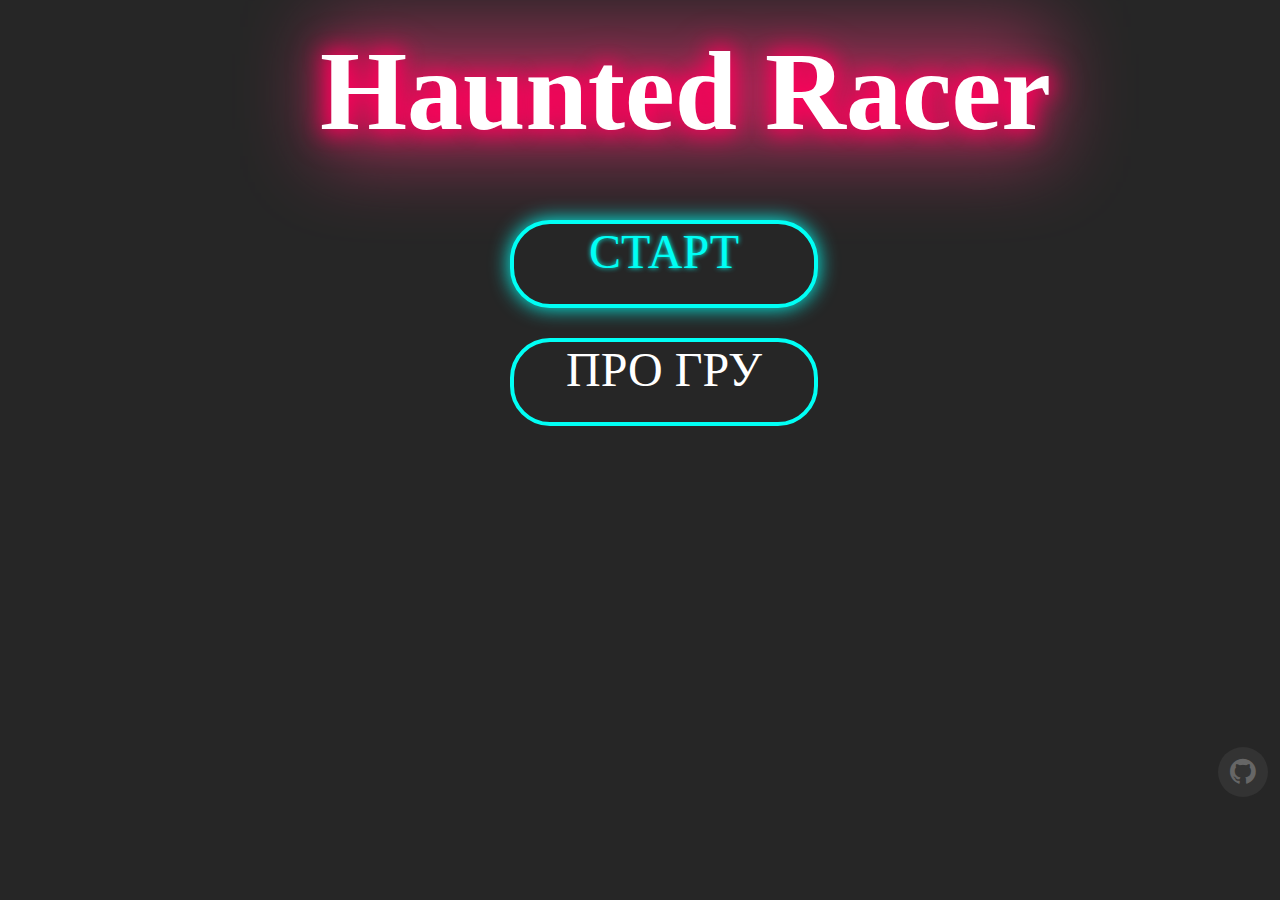
<file: Secret/index.html>
<!DOCTYPE html>
<html>
<head>
	<title>Hounted Racer</title>
	<link rel="stylesheet" type="text/css" href="libs/css/start.css">
	<link href="https://stackpath.bootstrapcdn.com/font-awesome/4.7.0/css/font-awesome.min.css" rel="stylesheet">
	<meta charset="utf-8">
	<meta name="viewport" content="width=device-width, initial-scale=1, maximum-scale=1, user-scalable=no">
</head>
<body>
    <div class="wrapper">
        <div class="main-screen">
        <div class="container center">
<h1 class="neo" data-text="Haunted Racer">Haunted Racer</h1>

<div class="glowing">
	<label>
		<a href="start.html"><input type="checkbox" name=""><span>Старт</span></a>
	</label>
</div>
<div class="glowings">
	<label>
		<a href="about.html"><input type="checkbox" name=""><span>Про Гру</span></a>
	</label>
</div>
<ul>
	<li><a href="#"><i class="fa fa-github" aria-hidden="true"></i>
</i></a></li>
</ul>
</div>
</div>
</div>

</body>
</html>
</file>
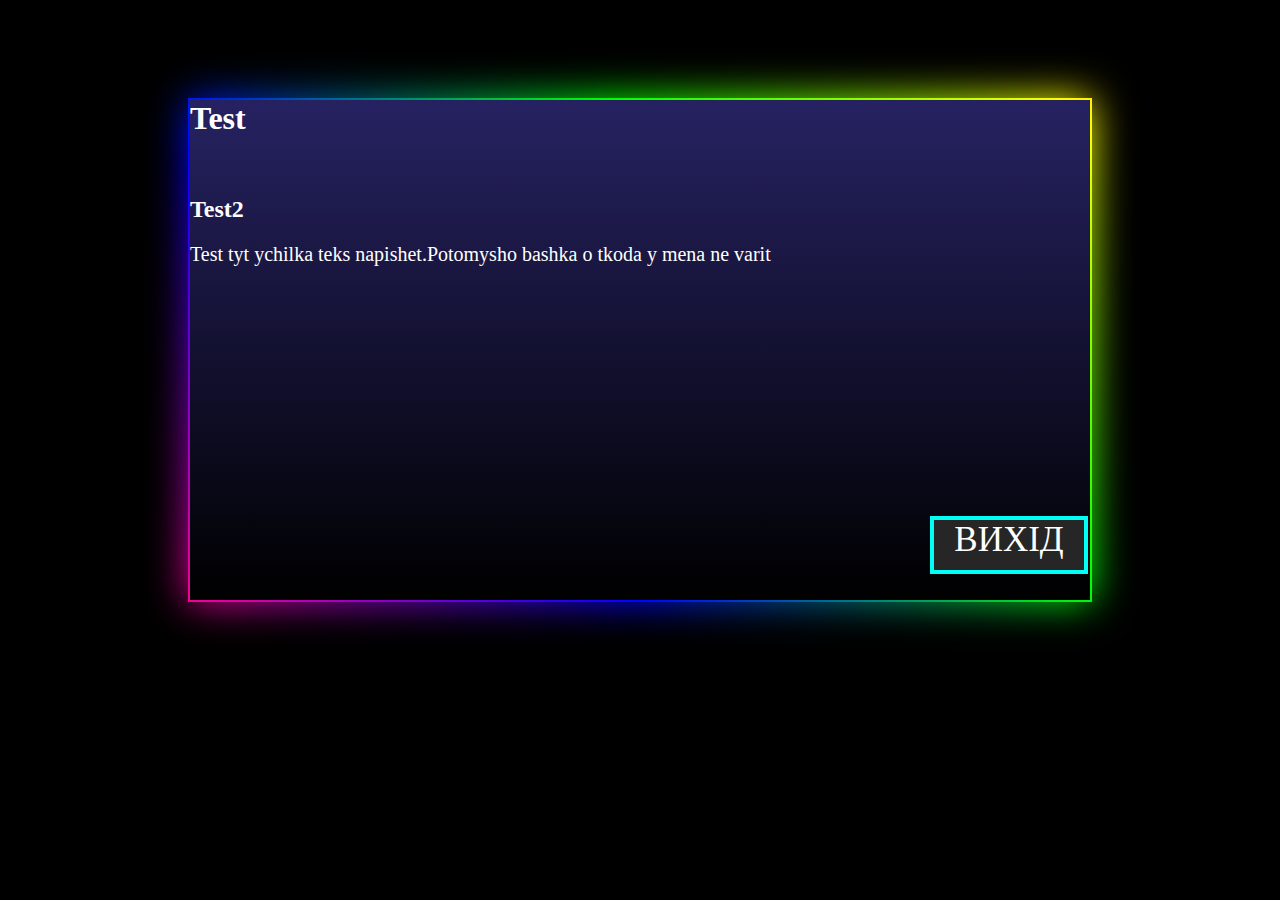
<file: Secret/about.html>
<!DOCTYPE html>
<html>
<head>
	<title>about</title>
	<meta charset="utf-8">
	<link rel="stylesheet" type="text/css" href="about.css">
</head>
<body>
	<div class="shadow">
		<h1>Test</h1>
		<br>
		<h2>Test2</h2>
		<p>Test tyt ychilka teks napishet.Potomysho bashka o tkoda y mena ne varit</p>
		<div class="glowing">
    <a href="index.html"><span>Вихід</span></a>
    </div>
	</div>


</body>
</html>
</file>
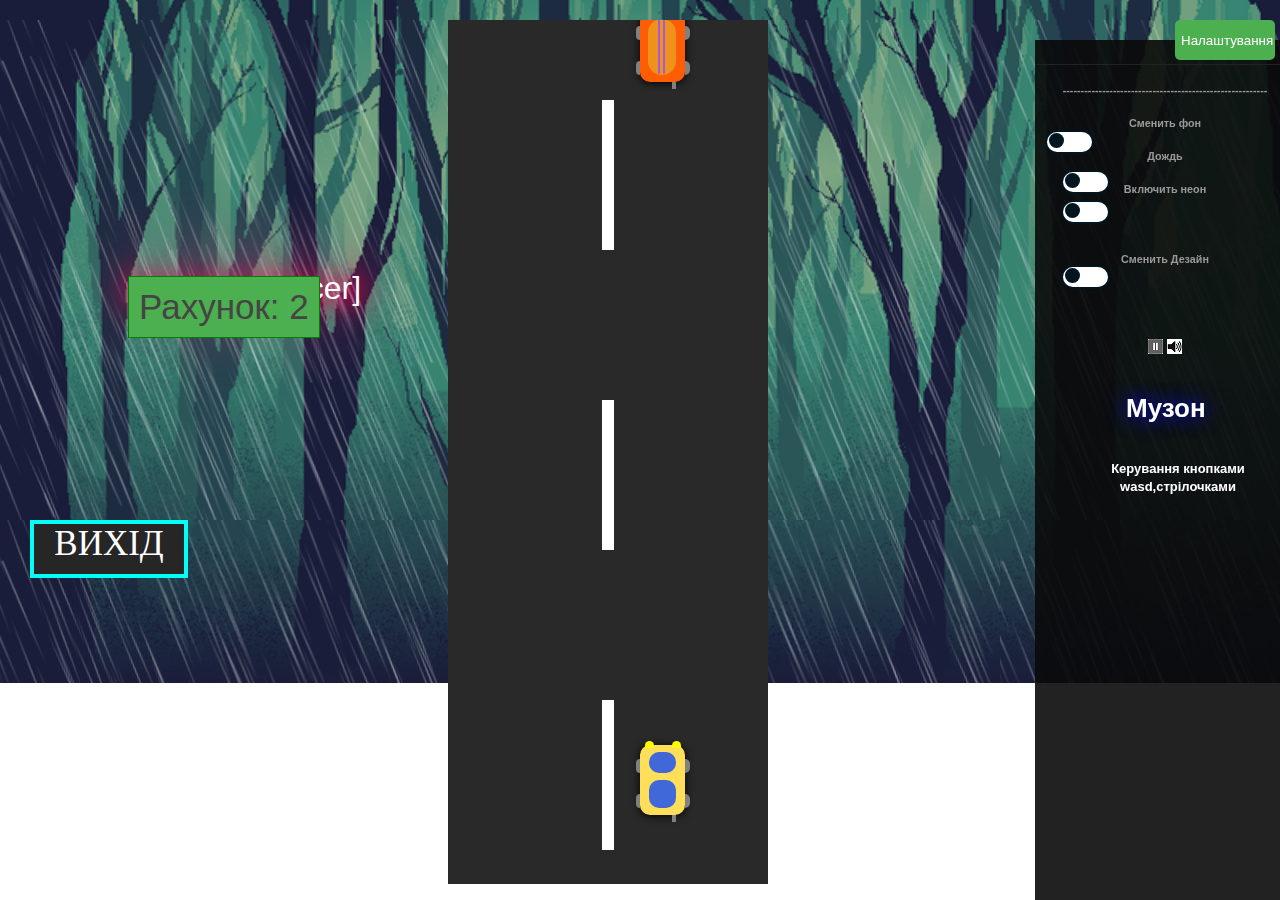
<file: Secret/start.html>
<!DOCTYPE html>
<html lang="ua"> 
<head>
    <meta charset="UTF-8">
    <meta name="viewport" content="width=device-width, initial-scale=1.0">
    <title>Haunted Racer</title>
    <link href="style.css" rel="stylesheet" />
    <link rel="stylesheet" href="master.css">
    <link rel="stylesheet" href="menu.css">
</head>
<body>
    <div class="rain">
  <nav>
  <button class="menu-toggle">Налаштування</button>
</nav>
<section class="menu-container dubplus-menu dubplus-menu-open">
  
  <p class="dubplus-menu-header"></p>

    <div class="toggle"></div>
      <h5 class="text">---------------------------------------------------------</h5>

      <div class="knopka"></div>
      <h5 class="text">Сменить фон</h5>
      <h5 class="text">Дождь</h5>
      <div class="knopka1"></div>
      <h5 class="text">Включить неон</h5>
      <div class="knopka2"></div>
      <br>
      <h5 class="text">Сменить Дезайн</h5>
      <br>
      <br>
      <br>
<button id="playpausebtn"></button>
<button id="mutebtn"></button>
<h2 class="neo1" data-text="Музон">Музон</h2>
<br>
<h3 class="text1">Керування кнопками wasd,стрілочками</h3>
</section>
<div class="glowing">

    <a href="index.html"><span>Вихід</span></a>

</div>

    <h1 class="neo" data-text="[Haunted Racer]">[Haunted Racer]</h1>
    <div id="score_div">
        Рахунок: <span id="score">0</span>
    </div>
    <div id="container">
        <div id="line_1" class="line"></div>
        <div id="line_2" class="line"></div>
        <div id="line_3" class="line"></div>
        <div id="car" class="car">
            <div class="f_glasses"></div>
         <div class="b_glasses"></div>
            <div class="f_light_l"></div>
            <div class="f_light_r"></div>
            <div class="f_tyre_l"></div>
            <div class="f_tyre_r"></div>
            <div class="b_tyre_l"></div>
            <div class="b_tyre_r"></div>
            <div class="b_tyre_tyrb"></div>
        </div>
        <div id="car_1" class="car">
            <div class="f_glassess"></div>
            <div class="dah_glass"></div>
            <div class="dah_glasse"></div>
            <div class="f_light_l"></div>
            <div class="f_light_r"></div>
            <div class="f_tyre_l"></div>
            <div class="f_tyre_r"></div>
            <div class="b_tyre_l"></div>
            <div class="b_tyre_r"></div>
            <div class="b_tyre_tyrb"></div>
        </div>
        <div id="car_2" class="car">
            <div class="f_glass1"></div>
            <div class="b_glass1"></div>
            <div class="dah_glass1"></div>
            <div class="dah_glass3"></div>
            <div class="b_glassesr"></div>
            <div class="f_light_l"></div>
            <div class="f_light_r"></div>
            <div class="f_tyre_l"></div>
            <div class="f_tyre_r"></div>
            <div class="b_tyre_l"></div>
            <div class="b_tyre_r"></div>
            <div class="b_tyre_tyrb"></div>
        </div>
        <div id="car_3" class="car">
            <div class="f_glass"></div>
            <div class="b_glass"></div>
            <div class="f_light_l"></div>
            <div class="f_light_r"></div>
            <div class="f_tyre_l"></div>
            <div class="f_tyre_r"></div>
            <div class="b_tyre_l"></div>
            <div class="b_tyre_r"></div>
            <div class="b_tyre_tyrb"></div>
        </div>
        <div id="restart_div">
            <button id="restart">
                Перезапустити<br>
                <span style="color:#16d9e7">
                <small class="small_text">(Нажміть Enter)</small>
            </span>
            </button>
        </div>
    </div>
    </div>
    <script src="libs/script/jquery.min.js"></script>
    <script src="libs/script/script.js"></script>
    <script src="libs/script/index.js"></script>
     <script type="text/javascript">
    $(document).ready(function(){
      $('.toggle').click(function(){
        $('.toggle').toggleClass('active')
        $('.neo').toggleClass('one')
        $('.neo:after').toggleClass('one1')
        $('.neo:before').toggleClass('one2')
        $('body').toggleClass('body1')
        $('.rain').toggleClass('after')
      })
    })
  </script>

  <script type="text/javascript">
    $(document).ready(function(){
      $('.knopka').click(function(){
        $('.knopka').toggleClass('active')
        $('.rain').toggleClass('after')
      })
    })
  </script>
    <script type="text/javascript">
    $(document).ready(function(){
      $('.knopka1').click(function(){
        $('.knopka1').toggleClass('active')
        $('.car').toggleClass('after')
      })
    })
  </script>
   <script type="text/javascript">
    $(document).ready(function(){
      $('.knopka2').click(function(){
        $('.knopka2').toggleClass('active')
        $('.b_glasses').toggleClass('after')
        $('.f_glasses').toggleClass('after')
        $('.f_glassess').toggleClass('after')
        $('.dah_glasse').toggleClass('after')
        $('.dah_glass').toggleClass('after')
        $('.b_glass1').toggleClass('after')
        $('.f_glass1').toggleClass('after')
        $('.dah_glass1').toggleClass('after')
        $('.dah_glass3').toggleClass('after')
         $('.b_glassesr').toggleClass('after')
         $('.b_glass').toggleClass('after')
        $('.f_glass').toggleClass('after')
      })
    })
  </script>
  <script>
var audio, playbtn, mutebtn, seek_bar;
function initAudioPlayer(){
  audio = new Audio();
  audio.src = "audio/muson.mp3";
  audio.loop = true;
  audio.play();
  // Set object references
  playbtn = document.getElementById("playpausebtn");
  mutebtn = document.getElementById("mutebtn");
  // Add Event Handling
  playbtn.addEventListener("click",playPause);
  mutebtn.addEventListener("click", mute);
  // Functions
  function playPause(){
    if(audio.paused){
        audio.play();
        playbtn.style.background = "url(pause1.png) no-repeat";
      } else {
        audio.pause();
        playbtn.style.background = "url(ret.png) no-repeat";
      }
  }
  function mute(){
    if(audio.muted){
        audio.muted = false;
        mutebtn.style.background = "url(unmute.png) no-repeat";
      } else {
        audio.muted = true;
        mutebtn.style.background = "url(mute.png) no-repeat";
      }
  }
}
window.addEventListener("load", initAudioPlayer);
</script>
</body>
</html>
</file>
<file: Secret/libs/css/start.css>
body{
	margin: 0;
	padding: 0;
	background:#262626;

}

/* ------------------------------neon------------------------------------------- */

.neo{
    position: absolute;
    top:3%;
    left: 25%;
    margin: 0;
    font-size: 7em;
    color: #fff;
    text-shadow: 0 0 20px #ff005b;

}
.neo:after
{   content: attr(data-text);
    position: absolute;
    top:0;
    left: 0;
    z-index: -1;
    color: #ff005b;
    filter:blur(15px);

}
.neo:before
{   content:'';
    position: absolute;
    top:0;
    left: 0;
    width: 100%;
    height: 100%;
    background:#fe3a80;
    z-index: -2;
    opacity: .5;
    filter:blur(40px);

}
/* ------------------------------Neon------------------------------------------- */

/* ------------------------------Git,steam.....------------------------------------------- */
ul{
	margin:0;
	padding:0;
	display:flex;
	position:absolute;
	top:83%;
	left:94%;


}

ul li {
	list-style:none;
	margin:0 15px;
}

ul li a {
	position:relative;
	display:block;
	width:50px;
	height:50px;
	text-align:center;
	line-height:50px;
	background:#333;
	border-radius:50%;
	font-size:30px;
	color:#666;
	transition:.5s;
}

ul li a:before {
	content:'';
	position: absolute;
	top: 0;
	left: 0;
	width: 100%;
	height: 100%;
	border-radius: 50%;
	background: #ff005b;
	transition: .5s;
	transform: scale(.9);
	z-index: -1;
}

ul li a:hover:before{
	transform: scale(1.1);
	box-shadow: 0 0 15px #ff005b;
}

ul li a:hover
{
	color:#ff005b;
	box-shadow: 0 0 5px #ff005b;
	text-shadow: 0 0 5px #ff005b;
}
/* ------------------------------Github,Steam.....------------------------------------------- */
/* ------------------------------Button start------------------------------------------- */

.glowing{
	position: relative;

}
.glowing span{
	position: absolute;
	top: 220px;
	left: 510px;
	width: 300px;
	height: 80px;
	background: #262626;
	border: 4px solid #00fff5;
	font-size: 48px;
	color: white;
	text-align: center;
	border-radius: 40px;
	text-transform:  uppercase;
	font-family: verdana;
	overflow: hidden;
	
}
input{
	-webkit-appearance:none;
	transition: .5s
}
input:hover + span{
	color: #00fff5;
	border: 4px solid #00fff5;
	text-shadow: 0 0 5px #00fff5;
	box-shadow:  0 0 20px #00fff5;

}
/* ------------------------------Button start------------------------------------------- */
/* ------------------------------Button tutorial------------------------------------------- */
.glowings
{
	position: relative;
}
.glowings span{
	position: absolute;
	top: 320px;
	left: 510px;
	width: 300px;
	height: 80px;
	background: #262626;
	border: 4px solid #00fff5;
	font-size: 48px;
	color: white;
	text-align: center;
	border-radius: 40px;
	text-transform:  uppercase;
	font-family: verdana;
	overflow: hidden;
	
}
/* ------------------------------Button tutorial------------------------------------------- */
/* ------------------------------Button about------------------------------------------- */
.glowings2
{
	position: relative;
}
.glowings2 span{
	position: absolute;
	top: 420px;
	left: 510px;
	width: 300px;
	height: 80px;
	background: #262626;
	border: 4px solid #00fff5;
	font-size: 48px;
	color: white;
	text-align: center;
	border-radius: 40px;
	text-transform:  uppercase;
	font-family: verdana;
	overflow: hidden;
	
}



@media (min-width: 1920px) {
.neo{font-size: 8em;
    top: 20%;
    left: 35%;
  }
  .glowings span{
    margin: 30% auto;
    top: 50%;
    left: 50%;
    
  }
  .glowing span{
    margin: 25% auto;
    top: 80%;
    left: 50%;
  }
}
</file>
<file: Secret/about.css>
body{
	margin:0;
	padding: 0;
	background: #000;

}

h1{
	color: white;

}
h2{
	color: white;
}
p{
	color: white;
	font-size: 20px;
}
.shadow{
	position: relative;
	margin: 100px auto 0;
	width: 900px;
	height: 500px;
	background: linear-gradient(0deg,#000,#262262)
}
.shadow:before,
.shadow:after{
	content:'';
	position: absolute;
	top: -2px;
	left: -2px;
	background: linear-gradient(45deg,#fb0094,#0000ff,#00ff00,#ffff00,#ff0000,#fb0094,#0000ff,#00ff00,#ffff00,#ff0000);
	background-size: 400%;
	width: calc(100% + 4px);
	height: calc(100% + 4px);
	z-index: -1;
	animation: animate 20s linear infinite;

}
.shadow:after{
	filter: blur(20px);
}
@keyframes animate
{
	0%
	{
		background-position: 0 0;

	}
	50%
	{
		background-position: 300% 0;
	}
	100%
	{
		background-position: 0 0;
	}
}

.glowing{
    position: relative;

}
.glowing span{
    position: absolute;
    top: 230px;
    left: 740px;
    width: 150px;
    height: 50px;
    background: #262626;
    border: 4px solid #00fff5;
    font-size: 35px;
    color: white;
    text-align: center;
    text-transform:  uppercase;
    font-family: verdana;
    overflow: hidden;
    
}
</file>
<file: Secret/style.css>
@import url('https://fonts.googleapis.com/css?family=Quicksand');
body {
    height: 100%;
    width: 100%;
    margin: 0;
    padding: 0;
    background-repeat: no-repeat;
    background-image:url(test3.png);
    font-family: sans-serif;
    background-size: 100%;
    font-family: 'Quicksand', sans-serif;
}

body.body1 {
    height: 100%;
    width: 100%;
    margin: 0;
    background-image:url(sand.jpg);
    font-family: sans-serif;
    background-size: 100%;
    font-family: 'Quicksand', sans-serif;
}
      /* ------------------------------Кнопки------------------------------------------- */
.toggle
{
    position: absolute;
    top: 90px;
    right: 80px;
    left: 10px;
    background:#fff;
    border: 2px solid #00151f;
    width: 45px;
    height: 20px;
    cursor: pointer;
    border-radius: 20px;
    transition: 0.5s;
    

}

.toggle.active{
    background:#00151f;
    border: 2px solid #fff;
}

.toggle:before
{
    content: '';
    position: absolute;
    top: 1px;
    left: 2px;
    width: 15px;
    height: 15px;
    background:#00151f;
    border-radius: 50%;
    transition: 0.5s;
}

.toggle.active:before{
    left: 25px;
    background:#fff;

}


.knopka
{
    position: absolute;
    top: 130px;
    right: 185px;
    background:#fff;
    border: 2px solid #00151f;
    width: 45px;
    height: 20px;
    cursor: pointer;
    border-radius: 20px;
    transition: 0.5s;
    

}

.knopka.active{
    background:#00151f;
    border: 2px solid #fff;
}

.knopka:before
{
    content: '';
    position: absolute;
    top: 1px;
    left: 2px;
    width: 15px;
    height: 15px;
    background:#00151f;
    border-radius: 50%;
    transition: 0.5s;
}

.knopka.active:before{
    left: 25px;
    background:#fff;

}

.knopka1
{
    position: absolute;
    top: 160px;
    right: 185px;
    background:#fff;
    border: 2px solid #00151f;
    width: 45px;
    height: 20px;
    cursor: pointer;
    border-radius: 20px;
    transition: 0.5s;
    

}

.knopka1.active{
    background:#00151f;
    border: 2px solid #fff;
}

.knopka1:before
{
    content: '';
    position: absolute;
    top: 1px;
    left: 2px;
    width: 15px;
    height: 15px;
    background:#00151f;
    border-radius: 50%;
    transition: 0.5s;
}

.knopka1.active:before{
    left: 25px;
    background:#fff;

}

.knopka2
{
    position: absolute;
    top: 225px;
    right: 185px;
    background:#fff;
    border: 2px solid #00151f;
    width: 45px;
    height: 20px;
    cursor: pointer;
    border-radius: 20px;
    transition: 0.5s;
    

}

.knopka2.active{
    background:#00151f;
    border: 2px solid #fff;
}

.knopka2:before
{
    content: '';
    position: absolute;
    top: 1px;
    left: 2px;
    width: 15px;
    height: 15px;
    background:#00151f;
    border-radius: 50%;
    transition: 0.5s;
}

.knopka2.active:before{
    left: 25px;
    background:#fff;

}
      /* ------------------------------Кнопки ------------------------------------------- */

#container{
    position: relative;
    height: 96vh;
    width: 25%;
    left: 35%;
    margin-top:20px;
    background-color: #292929;
    overflow: hidden;
}
.line{
    position: absolute;
    height: 150px;
    width: 4%;
    margin-left: 48%;
    background-color: white;
}
#line_1{
    top: -150px;
}
#line_2{
    top: 150px;
}
#line_3{
    top: 450px;
}
.car{
    position: absolute;
    height: 70px;
    width: 45px;
    border-radius: 10px;
    box-shadow: 0px 1px 8px 0px black
}
#car{
    bottom: 8%;
    left: 60%;
    background-color: #ffdf5a;
}
.f_glass{
    position: absolute;
    height: 30%;
    width: 61%;
    margin-left: 20%;
    top: 15%;
    border-radius: 0px 0px 5px 5px;
    background-color: #484848;
}
.b_glass{
    position: absolute;
    height: 30%;
    width: 61%;
    margin-left: 20%;
    bottom: 15%;
    border-radius: 5px 5px 0px 0px;
    background-color: #484848;
}
.f_light_l{
    position: absolute;
    height: 10%;
    width: 20%;
    margin-left: 10%;
    top: -6%;
    border-radius: 5px 5px 0px 0px;
    background-color: #ffff00;
}
.f_light_r{
    position: absolute;
    height: 10%;
    width: 20%;
    margin-left: 70%;
    top: -6%;
    border-radius: 5px 5px 0px 0px;
    background-color: #ffff00;
}
.f_tyre_l{
    position: absolute;
    height: 20%;
    width: 10%;
    background-color: grey;
    top: 20%;
    left: -10%;
    border-radius: 5px 0px 0px 5px;
}
.f_tyre_r{
    position: absolute;
    height: 20%;
    width: 10%;
    background-color: grey;
    top: 20%;
    left: 100%;
    border-radius: 0px 5px 5px 0px;
}
.b_tyre_l{
    position: absolute;
    height: 20%;
    width: 10%;
    background-color: grey;
    top: 70%;
    left: -10%;
    border-radius: 5px 0px 0px 5px;
}
.b_tyre_r{
    position: absolute;
    height: 20%;
    width: 10%;
    background-color: grey;
    top: 70%;
    left: 100%;
    border-radius: 0px 5px 5px 0px;
}
.b_tyre_tyrb{
    position: absolute;
    height: 10%;
    width: 10%;
    background-color: grey;
    top: 100%;
    left: 70%;
    
}

.b_glasses{
    position: absolute;
    height: 40%;
    width: 61%;
    margin-left: 20%;
    bottom: 10%;
    border-radius: 10px;
    background-color: #4168d8;
}

.f_glasses{
    position: absolute;
    height: 30%;
    width: 61%;
    margin-left: 20%;
    top: 10%;
    border-radius: 10px;
    background-color: #4168d8;
}

.f_glassess{
    position: absolute;
    height: 80%;
    width: 61%;
    margin-left: 18%;
    top: 10%;
    border-radius: 60px;
    background-color: #ef921b;
}

.dah_glass{
    position: absolute;
    height: 80%;
    width: 5%;
    margin-left:40%;
    margin-top:14%;
    border-radius: 4px;
    background-color: #a358e0;
}

.dah_glasse{
    position: absolute;
    height: 80%;
    width: 5%;
    margin-left:50%;
    margin-top:14%;
    border-radius: 4px;
    background-color: #a358e0;
}

.f_glass1{
    position: absolute;
    height: 30%;
    width: 61%;
    margin-left: 20%;
    top: 15%;
    border-radius: 0px 0px 20px 20px;
    background-color: #484848;
}

.b_glass1{
    position: absolute;
    height: 30%;
    width: 61%;
    margin-left: 20%;
    bottom: 15%;
    border-radius: 20px 20px 0px 0px;
    background-color: #484848;
}

.dah_glass0{
    position: absolute;
    height: 17%;
    width: 5%;
    margin-left:35%;
    margin-top:63%;
    border-radius: 4px;
    background-color: #008afe;
}

.dah_glass1{
    position: absolute;
    height: 17%;
    width: 5%;
    margin-left:42%;
    margin-top:63%;
    border-radius: 4px;
    background-color: #008afe;
}


.dah_glass3{
    position: absolute;
    height: 17%;
    width: 5%;
    margin-left:58%;
    margin-top:63%;
    border-radius: 4px;
    background-color: #008afe;
}

.b_glassesr{
    position: absolute;
    height: 10%;
    width: 61%;
    margin-left: 20%;
    bottom: 10%;
    border-radius: 15px;
    background-color: #4168d8;
}

.neo.one{
    position: absolute;
    top:30%;
    left: 10%;
    margin: 0;
    font-size: 2em;
    color: #fff;
    text-shadow: 0 0 20px #0f00ff;

}

.neo:after.one1
{   content: attr(data-text);
    position: absolute;
    top:0;
    left: 0;
    z-index: -1;
    color: #0f00ff;
    filter:blur(15px);

}
.neo:before.one2
{   content:'';
    position: absolute;
    top:0;
    left: 0;
    width: 100%;
    height: 100%;
    background:#0f00ff;
    z-index: -2;
    opacity: .5;
    filter:blur(40px);

}

.neo{
    position: absolute;
    top:30%;
    left: 10%;
    margin: 0;
    font-size: 2em;
    color: #fff;
    text-shadow: 0 0 20px #ff005b;

}
.neo:after
{   content: attr(data-text);
    position: absolute;
    top:0;
    left: 0;
    z-index: -1;
    color: #ff005b;
    filter:blur(15px);

}
.neo:before
{   content:'';
    position: absolute;
    top:0;
    left: 0;
    width: 100%;
    height: 100%;
    background:#fe3a80;
    z-index: -2;
    opacity: .5;
    filter:blur(40px);

}


#car_1{
    top: -100px;
    left: 60%;
    background-color: #ff5d05;
}
#car_2{
    top: -200px;
    left: 40%;
    background-color: #1c05ff;
}
#car_3{
    top: -350px;
    left: 50%;
    background-color:  #ff05eb;
}
#restart_div {
    position: absolute;
    height: 100%;
    width: 100%;
    background-color: #292929;
    color: white;
    font-family: sans-serif;
    font-size: 40px;
    text-align: center;
    display: none;
}

#restart {
    background-color: #4CAF50; /* Green */
    border: 1px solid green;
    color: white;
    padding: 25px;
    text-align: center;
    text-decoration: none;
    font-size: 30px;
    cursor: pointer;
    margin-top: 30%;
}
.small_text{
    font-size: 15px;
}
#score_div{
    position: absolute;
    margin-top: 20%;
    margin-left: 10%;
    font-size: 35px;
    background-color: #4CAF50; /* Green */
    border: 1px solid green;
    color: #454545;
    padding: 10px;
}
#help{
	text-align: center;
    text-align: right;
}
      /* ------------------------------Дождик ------------------------------------------- */
.rain{
    height: 100%;
    background: url(rain.png);
    animation: rain .3s linear infinite;
}

.rain.after{
    animation: none;
    background: none;
}


@keyframes rain { 
    0% { 
    background-position: 0% 0%; 
    } 
    50% { 
   background-position: 20% 100%; 
    } 
    100% { 
      background-position: 0% 0%; 
      } 
      }



      /* ------------------------------Снег(Просто заметка а то запутаюсь) ------------------------------------------- */
      /* ------------------------------Дизайн 2 ------------------------------------------- */
      .car.after{
      box-shadow: 0 0 15px #ff005b;
      }

    .b_glasses.after{
    position: absolute;
    height: 40%;
    width: 61%;
    margin-left: 20%;
    bottom: 10%;
    border-radius: 0px;
    background-color: #0569ff;
}

.f_glasses.after{
    position: absolute;
    height: 30%;
    width: 61%;
    margin-left: 20%;
    top: 10%;
    border-radius: 60px;
    background-color: #0569ff;
}
.f_glassess.after{
    position: absolute;
    height: 80%;
    width: 61%;
    margin-left: 18%;
    top: 10%;
    border-radius: 20px;
    background-color: #FFF1A3;
}
.dah_glasse.after{
    position: absolute;
    height: 80%;
    width: 5%;
    margin-left:50%;
    margin-top:14%;
    border-radius: 5px;
    background-color: #ff0900;
}

.dah_glass.after{
    position: absolute;
    height: 80%;
    width: 5%;
    margin-left:40%;
    margin-top:14%;
    border-radius: 4px;
    background-color: #ff0900;
}

.f_glass.after{
    position: absolute;
    height: 30%;
    width: 61%;
    margin-left: 20%;
    top: 15%;
    border-radius: 1px 1px 20px 20px;
    background-color: #4CAFA8;
}
.b_glass.after{
    position: absolute;
    height: 30%;
    width: 61%;
    margin-left: 20%;
    bottom: 15%;
    border-radius: 50px;
    background-color: #4CAFA8;
}
.f_glass1.after{
    position: absolute;
    height: 30%;
    width: 61%;
    margin-left: 20%;
    top: 15%;
    border-radius: 5px;
    background-color: #109C11;
}

.b_glass1.after{
    position: absolute;
    height: 30%;
    width: 61%;
    margin-left: 20%;
    bottom: 15%;
    border-radius: 5px;
    background-color: #109C11;
}

.dah_glass1.after{
    position: absolute;
    height: 27%;
    width: 5%;
    margin-left:42%;
    margin-top:63%;
    border-radius: 4px;
    background-color: #1D9F22;
}


.dah_glass3.after{
    position: absolute;
    height: 27%;
    width: 5%;
    margin-left:58%;
    margin-top:63%;
    border-radius: 2px;
    background-color: #1D9F22;
}
.b_glassesr.after{
    position: absolute;
    height: 10%;
    width: 62%;
    margin-left: 20%;
    bottom: 10%;
    background-color: #ff2d00;}

.neo1{
    position: absolute;
    top:350px;
    left: 35%;
    margin: 0;
    font-size: 2em;
    color: #fff;
    text-shadow: 0 0 20px blue;

}

.text1{
    position: absolute;
    top:420px;
    left: 10%;
    margin: 0;
    font-size: 1em;
    color: #fff;
    

}

.glowing{
    position: relative;

}
.glowing span{
    position: absolute;
    top: 500px;
    left: 30px;
    width: 150px;
    height: 50px;
    background: #262626;
    border: 4px solid #00fff5;
    font-size: 35px;
    color: white;
    text-align: center;
    text-transform:  uppercase;
    font-family: verdana;
    overflow: hidden;
    
}
</file>
<file: Secret/master.css>
.dws-progress-bar {
 position: absolute;
 top: 50%;
 left: 50%;
 transform: translate(-50%, -50%);
 z-index: 100;
}
.progress-percentage {
 position: absolute;
 top: 50%;
 left: 50%;
 transform: translate(-50%, -50%);
 font-size: 40px;
 font-family: "Verdana", sans-serif;
 font-weight: bold;
 color: #25ffe4;
}
#preloader {
 position: fixed;
 left: 0;
 top: 0;
 right: 0;
 bottom: 0;
 z-index: 100;
}



html * {
 text-rendering: optimizeLegibility;
 -webkit-font-smoothing: antialiased;
 -moz-osx-font-smoothing: grayscale;
}
html,
body {
 margin: auto 0;
 padding: 0;
 text-align: center;
 font-family: "Work Sans", sans-serif;
}
.main-preloader {
 position: fixed;
 width: 100%;
 height: 100%;
 left: 0;
 top: 0;
 z-index: 999999999;
 background-color: #000;
 text-align: center;
}
.main-preloader .main-preloader-inner {
 position: absolute;
 top: 50%;
 width: 100%;
}
.main-preloader .preloader-percentage {
 color: #ffffff;
 margin: 0;
}
.main-preloader .preloader-percentage span {
 display: inline-block;
 float: center;
 font-size: 50px;
}
.blog-header {
 background-size: cover;
 text-align: center;
 margin-bottom: 50px;
}
.blog-overlay {
 background: rgba(0, 0, 0, 0.42);
 color: #fff;
}
.header-content{
 padding: 100px 0;
}
.header-content img{
 margin-top: 30px;
}
.header-content a{
 padding: 20px 30px;
 color: #000;
 background: #fff;
 text-decoration: none;
 margin: 0 10px;
 font-size: 20px;
 -webkit-transition: all 0.4s ease-out;
 -moz-transition: all 0.4s ease-out;
 -o-transition: all 0.4s ease-out;
 -ms-transition: all 0.4s ease-out;
 font-family: "Work Sans", sans-serif;
 border-radius: 2px;

}
.header-content a:hover {
 color: #5C55FD;
 box-shadow: 0 10px 65px 0 rgba(248, 247, 255, 0.32);
 -moz-box-shadow: 0 10px 65px 0 rgba(248, 247, 255, 0.32);
 -webkit-box-shadow: 0 10px 65px 0 rgba(248, 247, 255, 0.32);
 -o-box-shadow: 0 10px 65px 0 rgba(248, 247, 255, 0.32);
}
.content {
 margin: 0 auto;
 margin-top: 30px;
 margin-bottom: 30px;
}
.content p {
 padding: 20px;
}
.preview{
 display: inline-block;
 padding: 20px;
 margin-bottom: 20px;
}
.preview img {
 box-shadow: 0px 5px 20px 0px rgba(51,73,94,0.05);
 transition: all 400ms cubic-bezier(0.390, 0.500, 0.150, 1.360);
}
.preview a:hover img {
 box-shadow: 0px 20px 65px 0px rgba(51,73,94,0.15);
}
img {
 vertical-align: top;
}
h1 {
 text-align: center;
 font-family: "Work Sans", sans-serif;
 font-size: 36px;
 font-weight: 500;
 margin-bottom: 5px;
 color: #FFF;
 margin-top: 30px;
 margin-bottom: 60px;
}

.rating{
 margin-top: 60px;
}
.rating img{
 padding: 30px;
}
.copyright{
 padding: 20px 0;
}
@media only screen
and (max-width: 992px) {
 .preview {
  display: block;
  padding: 10px;
 }
 .preview img{
  max-width:100%;
  height:auto;
 }
 .header-content a{
  display: block;
  margin-bottom: 20px;
 }

}
</file>
<file: Secret/menu.css>
nav {
  position: relative;
  z-index: 2;
}
.menu-toggle {
  width: 100px;
  height: 40px;
  border-radius: 5px;
  position: absolute;
  right: 5px;
  overflow: hidden;
  color: green;
  background-color: #4CAF50;
  color: white;

}


/****************************************************************
 * Тест замена кнопок
 */

.dubplus-menu {
  position: fixed;
  z-index: 1;
  background-color: rgba(10, 10, 10, 0.9);
  transition: transform 0.3s;
  width: 260px;
  height: 100%;
  overflow-y: scroll;
  top: 40px;
  right: 0;
  transform: translateX(255px);
  box-sizing: border-box;
  color: #999;
  font-family: 'Trebuchet MS', Helvetica, sans-serif;
  font-size: 13px;
  line-height: 1.4;
  padding-bottom: 100px;
}
.dubplus-menu a {
  color: #999;
}

.dubplus-menu.dubplus-menu-open {
  transform: translateX(15px);
}

.dubplus-menu-header {
  padding: 12px 15px;
  line-height: 1;
  margin: 0;
  border-bottom: 1px solid #222;
  font-size: 1.2em;
  color: #ccc;
}

.dubplus-menu-section {
  padding: 0 15px;
  border-bottom: 1px solid #222;
  max-height: 300px;
  transition: max-height 0.3s;
  overflow: hidden;
  margin: 0;
  list-style-type: none;
}

.dubplus-menu-section-closed {
  max-height: 0;
  border: none;
}

.dubplus-menu-section-header {
  border-bottom: 1px solid #222;
  overflow: hidden;
  padding: 10px 15px;
  cursor: pointer;
  background-color: #202020;
}

.dubplus-menu-section-header span {
  display: block;
  width: 10%;
  float: left;
}

.dubplus-menu-section-header p {
  width: 90%;
  float: left;
  margin: 0;
  line-height: 1;
}

.dubplus-switch,
.dubplus-menu-icon {
  position: relative;
  height: 14px;
  margin: 20px 0;
}

.dubplus-menu-icon a {
  text-decoration: none;
}

.dubplus-menu-icon span {
  position: absolute;
  color: #eb008b;
}

.dubplus-switch-bg {
  position: absolute;
  z-index: 2;
  padding: 1px;
  height: 100%;
  width: 25px;
  border-radius: 20px;
  background: #333;
  border: 2px solid #444;
  cursor: pointer;
  transition: transform 0.8s cubic-bezier(1, 0, 0.5, 0);
}

.dubplus-switcher {
  width: 8px;
  height: 8px;
  border-radius: 8px;
  vertical-align: middle;
  position: absolute;
  z-index: 2;
  background: #eb008b;
  border: 2px solid #eb008b;
  transition: transform 0.2s cubic-bezier(0.8, 0, 0.05, 1);
}

.dubplus-switch-on .dubplus-switch-bg {
  background: #666;
  border: 2px solid #666;
}

.dubplus-switch-on .dubplus-switcher {
  background: #6fcbdc;
  border: 2px solid #6fcbdc;
  transform: translateX(100%);
}


.dubplus-switch .dubplus-menu-label,
.dubplus-menu-icon .dubplus-menu-label {
  margin: 20px;
  padding-left: 40px;
  cursor: pointer;
}

.dubplus-switch .extra-icon {
  position: absolute;
  right: 0;
  top: 0;
  display: inline-block;
  cursor: pointer;
}


.text{

 text-align: center;
}
/*****************************************/
button#playpausebtn{
  background:url(pause1.png) no-repeat;
  width:15px;
  height:20px;
}
button#mutebtn{
  background:url(unmute.png) no-repeat;
  width:15px;
  height:20px;
}
button{ border:none; cursor:pointer; outline:none; }
</file>
